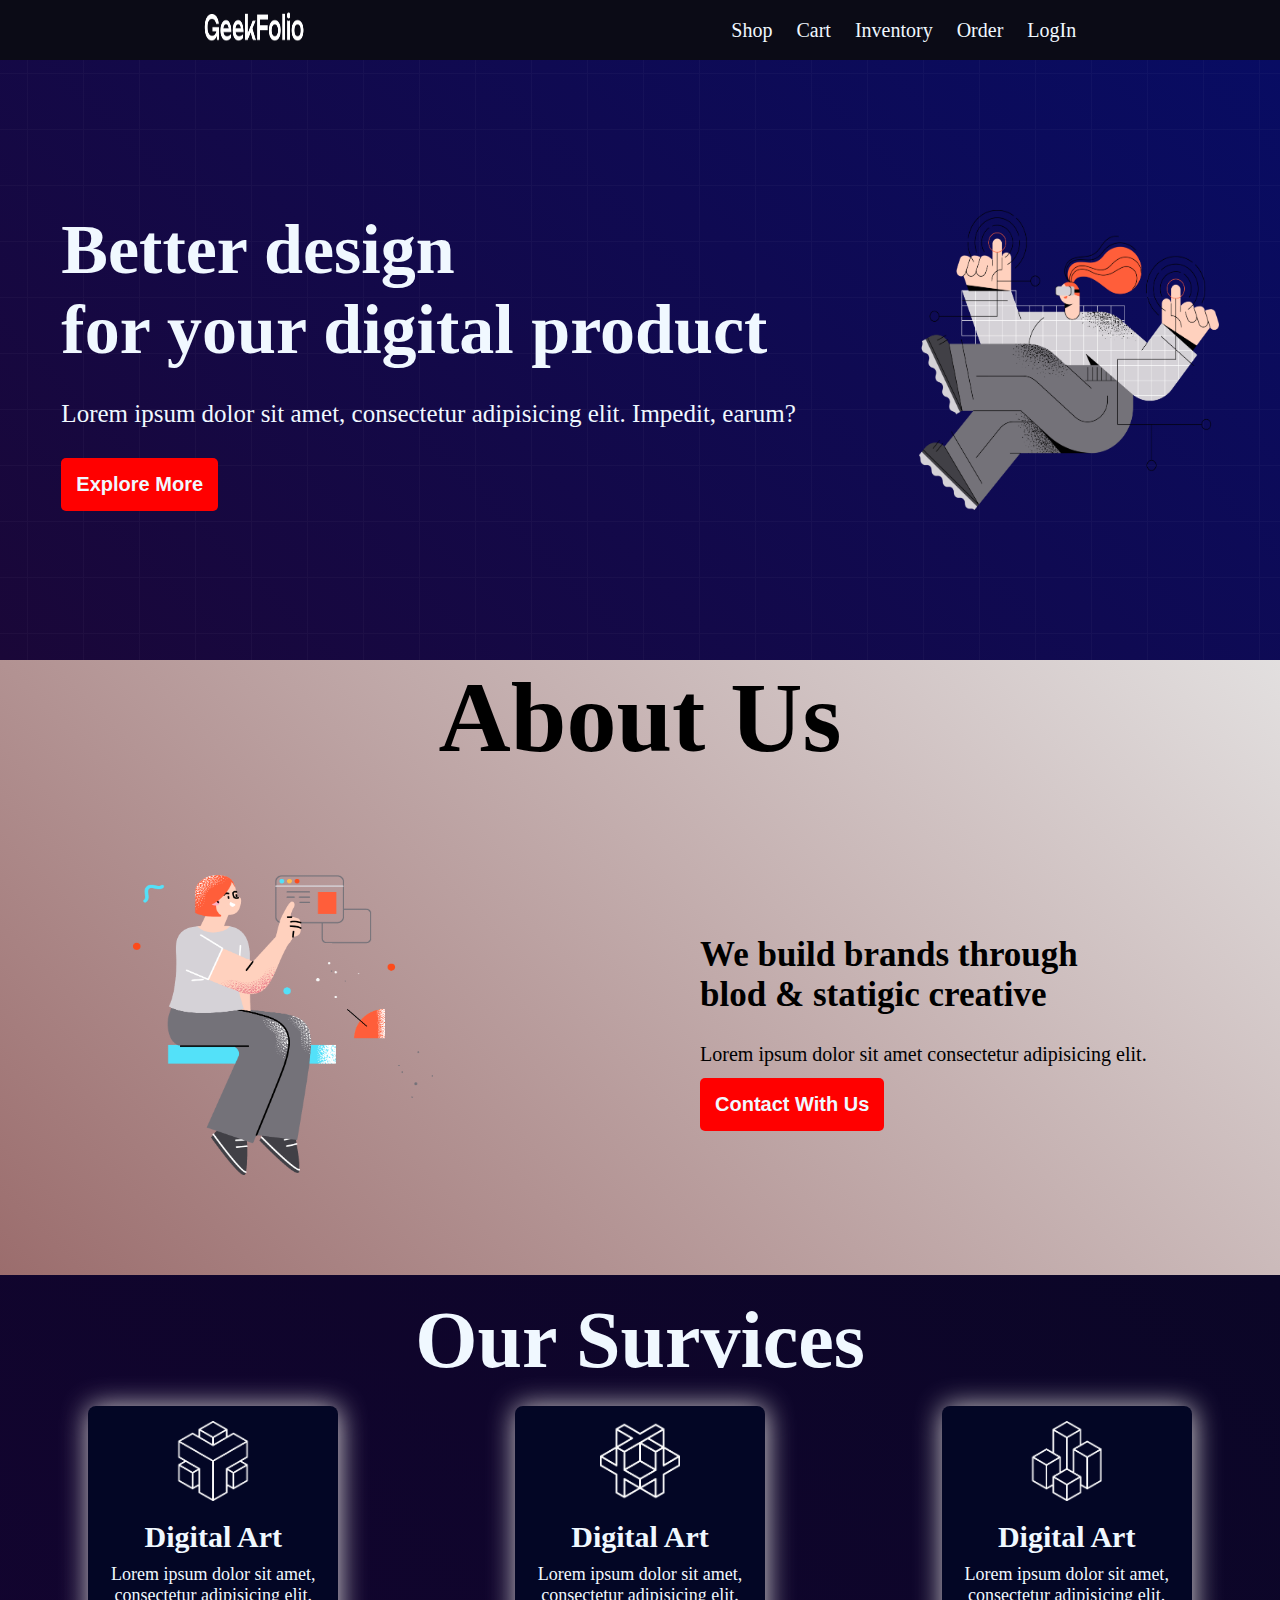
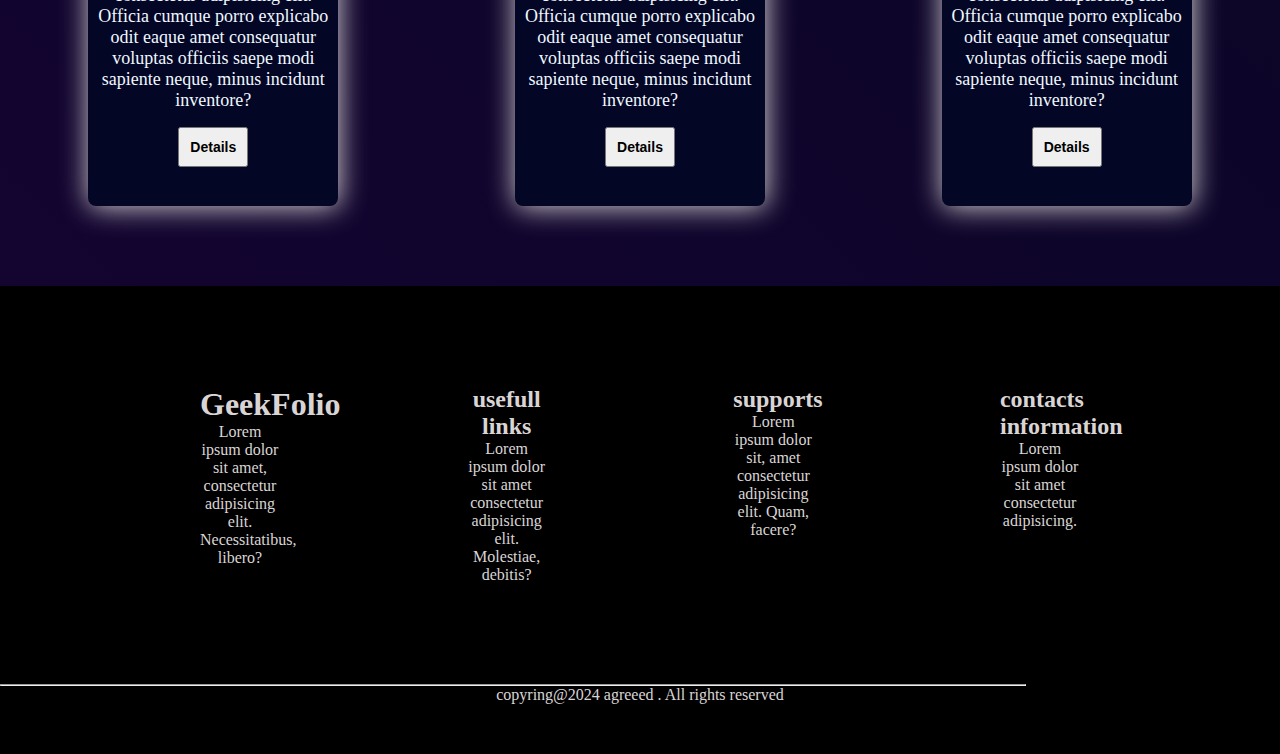
<file: index.html>
<!DOCTYPE html>
<html lang="en">
  <head>
    <meta charset="UTF-8" />
    <meta name="viewport" content="width=device-width, initial-scale=1.0" />
    <title>Bsic Blog</title>
    <link rel="shortcut icon" href="icon/favicon.png" type="image/x-icon" />
    <link rel="stylesheet" href="style.css" />
  </head>

  <body>
    <header>
      <img src="logo/logo-light.png" alt="" />
      <div class="options-container">
        <a href="/shop">Shop</a>
        <a href="/cart">Cart</a>
        <a href="/inventory">Inventory</a>
        <a href="/order">Order</a>
        <a href="/login">LogIn</a>
      </div>
    </header>

    <main>
      <!-- first section here  -->
      <section class="first-part">
        <div class="banner-div">
          <h1>
            Better design
            <br />
            for your digital product
          </h1>
          <p>
            Lorem ipsum dolor sit amet, consectetur adipisicing elit. Impedit,
            earum?
          </p>
          <button>Explore More</button>
        </div>

        <img src="images/banner.png" alt="" />
      </section>

      <!-- about us section here  -->
      <section class="about-us">
        <h1>About Us</h1>

        <div class="about-us-container">
          <img src="./images/section.png" alt="" />

          <div class="text-add">
            <h2>
              We build brands through <br />
              blod & statigic creative
            </h2>
            <p>Lorem ipsum dolor sit amet consectetur adipisicing elit.</p>
            <button>Contact With Us</button>
          </div>
        </div>
      </section>

      <!-- survice section here  -->
      <section class="survice-section">
        <h1>Our Survices</h1>
        <div class="box-container">
          <div class="box">
            <img src="./icon/0.png" alt="" />
            <h2>Digital Art</h2>
            <p>
              Lorem ipsum dolor sit amet, consectetur adipisicing elit. Officia
              cumque porro explicabo odit eaque amet consequatur voluptas
              officiis saepe modi sapiente neque, minus incidunt inventore?
            </p>
            <button class="survice-btn">Details</button>
          </div>
          <div class="box">
            <img src="./icon/1.png" alt="" />
            <h2>Digital Art</h2>
            <p>
              Lorem ipsum dolor sit amet, consectetur adipisicing elit. Officia
              cumque porro explicabo odit eaque amet consequatur voluptas
              officiis saepe modi sapiente neque, minus incidunt inventore?
            </p>
            <button class="survice-btn">Details</button>
          </div>
          <div class="box">
            <img src="./icon/2.png" alt="" />
            <h2>Digital Art</h2>
            <p>
              Lorem ipsum dolor sit amet, consectetur adipisicing elit. Officia
              cumque porro explicabo odit eaque amet consequatur voluptas
              officiis saepe modi sapiente neque, minus incidunt inventore?
            </p>
            <button class="survice-btn">Details</button>
          </div>
        </div>
      </section>
    </main>

    <footer>
      <div class="footer-container">
        <div class="part">
          <h1>GeekFolio</h1>
          <p>
            Lorem ipsum dolor sit amet, consectetur adipisicing elit.
            Necessitatibus, libero?
          </p>
        </div>
        <div class="part">
          <h2>usefull links</h2>
          <p>
            Lorem ipsum dolor sit amet consectetur adipisicing elit. Molestiae,
            debitis?
          </p>
        </div>
        <div class="part">
          <h2>supports</h2>
          <p>
            Lorem ipsum dolor sit, amet consectetur adipisicing elit. Quam,
            facere?
          </p>
        </div>
        <div class="part">
          <h2>contacts information</h2>
          <p>Lorem ipsum dolor sit amet consectetur adipisicing.</p>
        </div>
      </div>
      <hr>
      <p>copyring@2024 agreeed . All rights reserved</p>
    </footer>
  </body>
</html>
</file>
<file: style.css>
* {
  margin: 0;
  padding: 0;
}

/* header section */
header {
  background-color: rgb(11, 11, 22);
  height: 60px;
  display: flex;
  justify-content: space-around;
  align-items: center;
}

header img {
  width: 100px;
  height: 40px;
}

.options-container a {
  text-decoration: none;
  color: aliceblue;
  margin-left: 20px;
  font-size: 20px;
}

.options-container a:hover {
  color: aqua;
}

/* 2nd section */
.first-part {
  color: aliceblue;
  height: 600px;
  background-image: url("./images/background.png"),
    linear-gradient(45deg, rgb(26, 7, 56), rgb(8, 12, 99));
  display: flex;
  justify-content: space-around;
  align-items: center;
}

.first-part img {
  height: 300px;
  width: 300px;
}

.banner-div h1 {
  font-size: 70px;
}

.banner-div p {
  font-size: 25px;
  padding: 30px 0;
}

.banner-div button {
  background-color: red;
  color: aliceblue;
  padding: 15px;
  font-size: 20px;
  font-weight: 700;
  border: 0;
  border-radius: 5px;
}

/* about us part here  */

.about-us {
  background-image: linear-gradient(
    45deg,
    rgb(155, 109, 109),
    rgb(226, 223, 223)
  );
}

.about-us h1 {
  font-size: 100px;
  text-align: center;
}

.about-us-container {
  display: flex;
  justify-content: space-around;
  align-items: center;
  height: 500px;
}

.about-us-container img {
  height: 300px;
  width: 300px;
}

.text-add h2 {
  padding: 16px 0;
  font-size: 35px;
}

.text-add p {
  padding: 12px 0;
  font-size: 20px;
}

.text-add button {
  background-color: red;
  color: aliceblue;
  padding: 15px;
  font-size: 20px;
  font-weight: 700;
  border: 0;
  border-radius: 5px;
}

/* survice section  */

.survice-section {
  background-image: linear-gradient(45deg, rgb(19, 4, 48), rgb(11, 6, 39));
  color: aliceblue;
  padding-bottom: 80px;
}

.box {
  height: 400px;
  width: 250px;
  text-align: center;
  box-shadow: 1px 1px 28px #dad5d5;
  border-radius: 8px;
  background-color: rgb(3, 6, 37);
}

.box img {
  height: 80px;
  width: 80px;
  padding: 15px 0;
}

.box h2 {
  font-size: 30px;
  padding-bottom: 10px;
}

.box p {
  font-size: 18px;
  padding-bottom: 16px;
}

.box button {
  padding: 10px;
  font-size: 14px;
  font-weight: 600;
}

.box-container {
  display: flex;
  justify-content: space-around;
  align-items: center;
}

.survice-section h1 {
  font-size: 80px;
  padding: 20px 0;
  text-align: center;
}


/* footer  */

footer{
    padding-bottom: 50px;
    background-color: black;
    color: #dad5d5;
    text-align: center;
}
hr{
    width: 80%;
}

.footer-container{
    display: flex;
    justify-content: space-between;
    padding:100px 200px;
}

.part{
    width: 80px;
}
</file>
